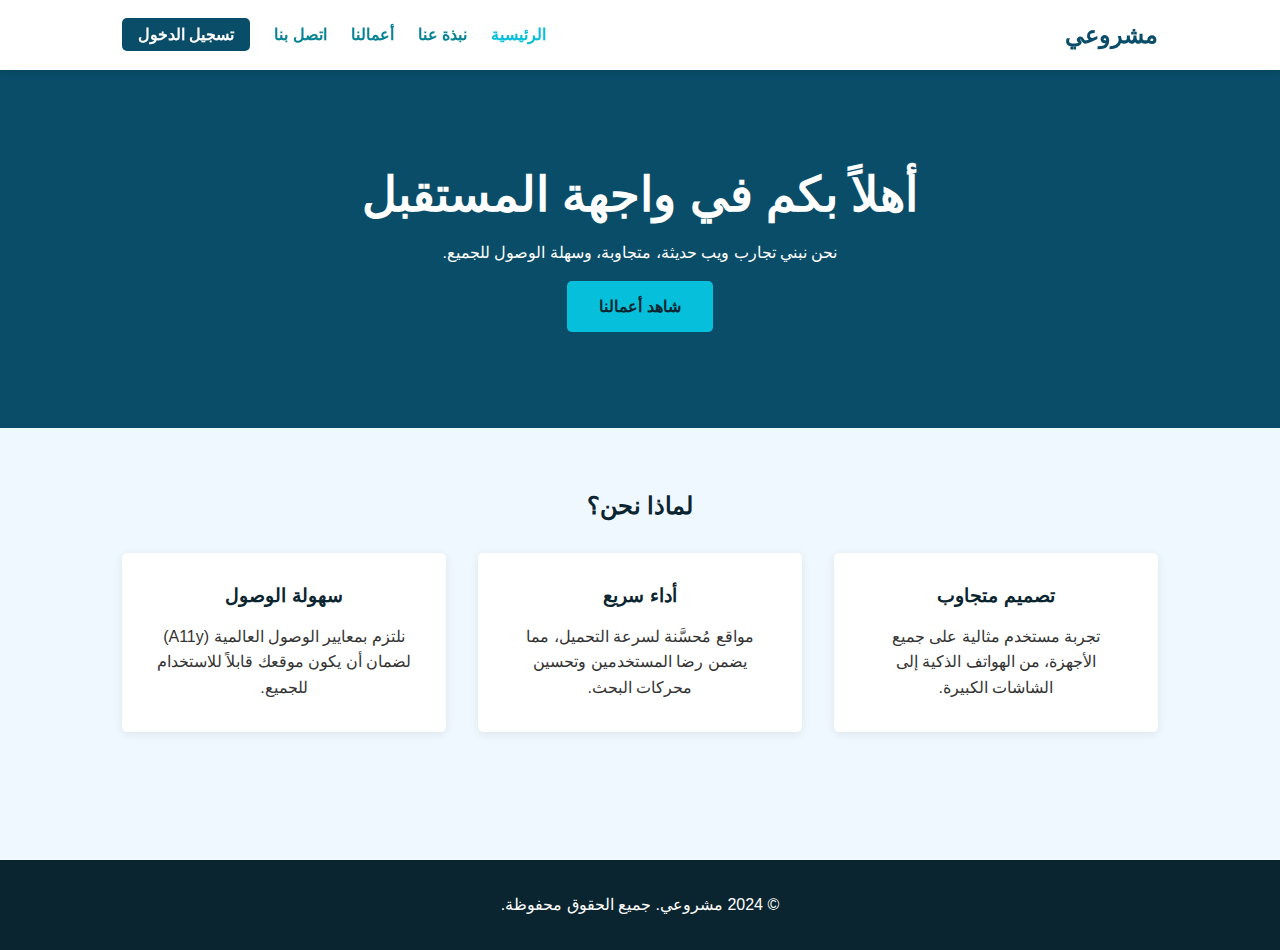
<file: index.html>
<!DOCTYPE html>
<html lang="ar" dir="rtl">
<head>
    <meta charset="UTF-8">
    <meta name="viewport" content="width=device-width, initial-scale=1.0">
    <meta name="description" content="الصفحة الرئيسية لمشروعنا التجريبي الذي يطبق أفضل الممارسات في تطوير الواجهات الأمامية.">
    <title>الصفحة الرئيسية | مشروع متكامل</title>
    <link rel="stylesheet" href="css/style.css">
    <script src="js/app.js" defer></script>
</head>
<body>
    <header class="site-header">
        <div class="container">
            <a href="index.html" class="logo">مشروعي</a>
            <nav class="main-nav">
                <button class="nav-toggle" aria-controls="primary-navigation" aria-expanded="false">
                    <span class="sr-only">القائمة</span>
                </button>
                <ul id="primary-navigation" class="nav-links">
                    <li><a href="index.html" class="active">الرئيسية</a></li>
                    <li><a href="about.html">نبذة عنا</a></li>
                    <li><a href="portfolio.html">أعمالنا</a></li>
                    <li><a href="contact.html">اتصل بنا</a></li>
                    <li><a href="login.html" class="cta-button">تسجيل الدخول</a></li>
                </ul>
            </nav>
        </div>
    </header>

    <main>
        <section class="hero">
            <div class="container">
                <h1>أهلاً بكم في واجهة المستقبل</h1>
                <p>نحن نبني تجارب ويب حديثة، متجاوبة، وسهلة الوصول للجميع.</p>
                <a href="portfolio.html" class="button-primary">شاهد أعمالنا</a>
            </div>
        </section>
        <section class="features">
            <div class="container">
                <h2>لماذا نحن؟</h2>
                <div class="features-grid">
                    <div class="feature-item">
                        <h3>تصميم متجاوب</h3>
                        <p>تجربة مستخدم مثالية على جميع الأجهزة، من الهواتف الذكية إلى الشاشات الكبيرة.</p>
                    </div>
                    <div class="feature-item">
                        <h3>أداء سريع</h3>
                        <p>مواقع مُحسَّنة لسرعة التحميل، مما يضمن رضا المستخدمين وتحسين محركات البحث.</p>
                    </div>
                    <div class="feature-item">
                        <h3>سهولة الوصول</h3>
                        <p>نلتزم بمعايير الوصول العالمية (A11y) لضمان أن يكون موقعك قابلاً للاستخدام للجميع.</p>
                    </div>
                </div>
            </div>
        </section>
    </main>

    <footer class="site-footer">
        <div class="container">
            <p>&copy; 2024 مشروعي. جميع الحقوق محفوظة.</p>
        </div>
    </footer>
</body>
</html>
</file>
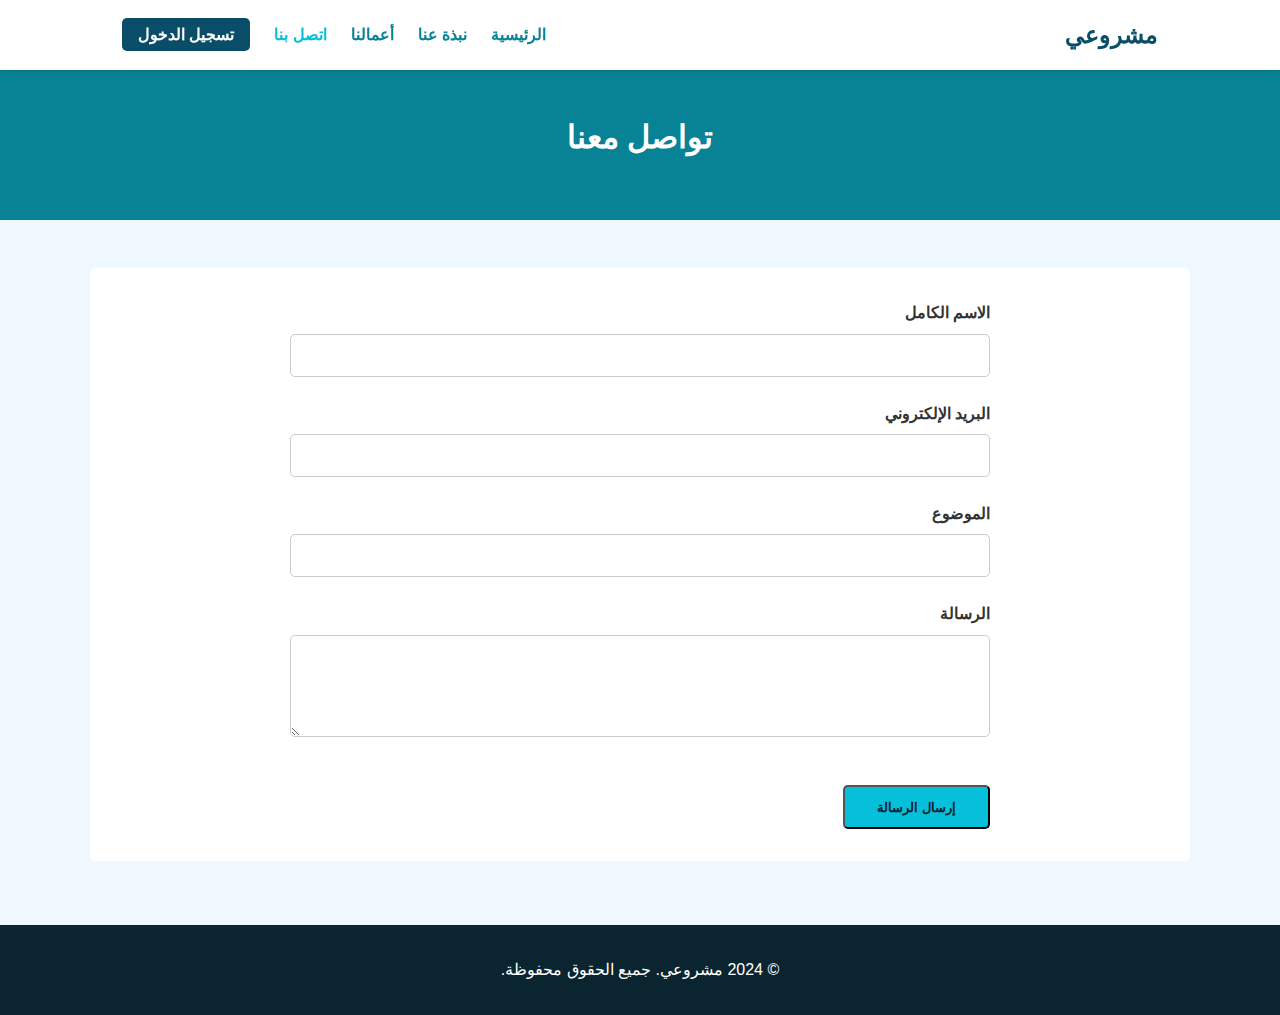
<file: contact.html>
<!DOCTYPE html>
<html lang="ar" dir="rtl">
<head>
    <meta charset="UTF-8">
    <meta name="viewport" content="width=device-width, initial-scale=1.0">
    <meta name="description" content="تواصل معنا عبر نموذج الاتصال أو معلومات التواصل المتاحة.">
    <title>اتصل بنا | مشروع متكامل</title>
    <link rel="stylesheet" href="css/style.css">
    <script src="js/app.js" defer></script>
</head>
<body>
    <header class="site-header">
        <div class="container">
            <a href="index.html" class="logo">مشروعي</a>
            <nav class="main-nav">
                <button class="nav-toggle" aria-controls="primary-navigation" aria-expanded="false">
                    <span class="sr-only">القائمة</span>
                </button>
                <ul id="primary-navigation" class="nav-links">
                    <li><a href="index.html">الرئيسية</a></li>
                    <li><a href="about.html">نبذة عنا</a></li>
                    <li><a href="portfolio.html">أعمالنا</a></li>
                    <li><a href="contact.html" class="active">اتصل بنا</a></li>
                    <li><a href="login.html" class="cta-button">تسجيل الدخول</a></li>
                </ul>
            </nav>
        </div>
    </header>

    <main>
        <section class="page-header">
            <div class="container">
                <h1>تواصل معنا</h1>
            </div>
        </section>
        <section>
            <div class="container content-section">
                <form id="contact-form" class="contact-form" novalidate>
                    <div id="form-status-message"></div>
                    <div class="form-group">
                        <label for="name">الاسم الكامل</label>
                        <input type="text" id="name" name="name" required>
                        <small class="error-message"></small>
                    </div>
                    <div class="form-group">
                        <label for="email">البريد الإلكتروني</label>
                        <input type="email" id="email" name="email" required>
                        <small class="error-message"></small>
                    </div>
                    <div class="form-group">
                        <label for="subject">الموضوع</label>
                        <input type="text" id="subject" name="subject" required>
                        <small class="error-message"></small>
                    </div>
                    <div class="form-group">
                        <label for="message">الرسالة</label>
                        <textarea id="message" name="message" rows="5" required></textarea>
                        <small class="error-message"></small>
                    </div>
                    <button type="submit" class="button-primary">إرسال الرسالة</button>
                </form>
            </div>
        </section>
    </main>

    <footer class="site-footer">
        <div class="container">
            <p>&copy; 2024 مشروعي. جميع الحقوق محفوظة.</p>
        </div>
    </footer>
</body>
</html>
</file>
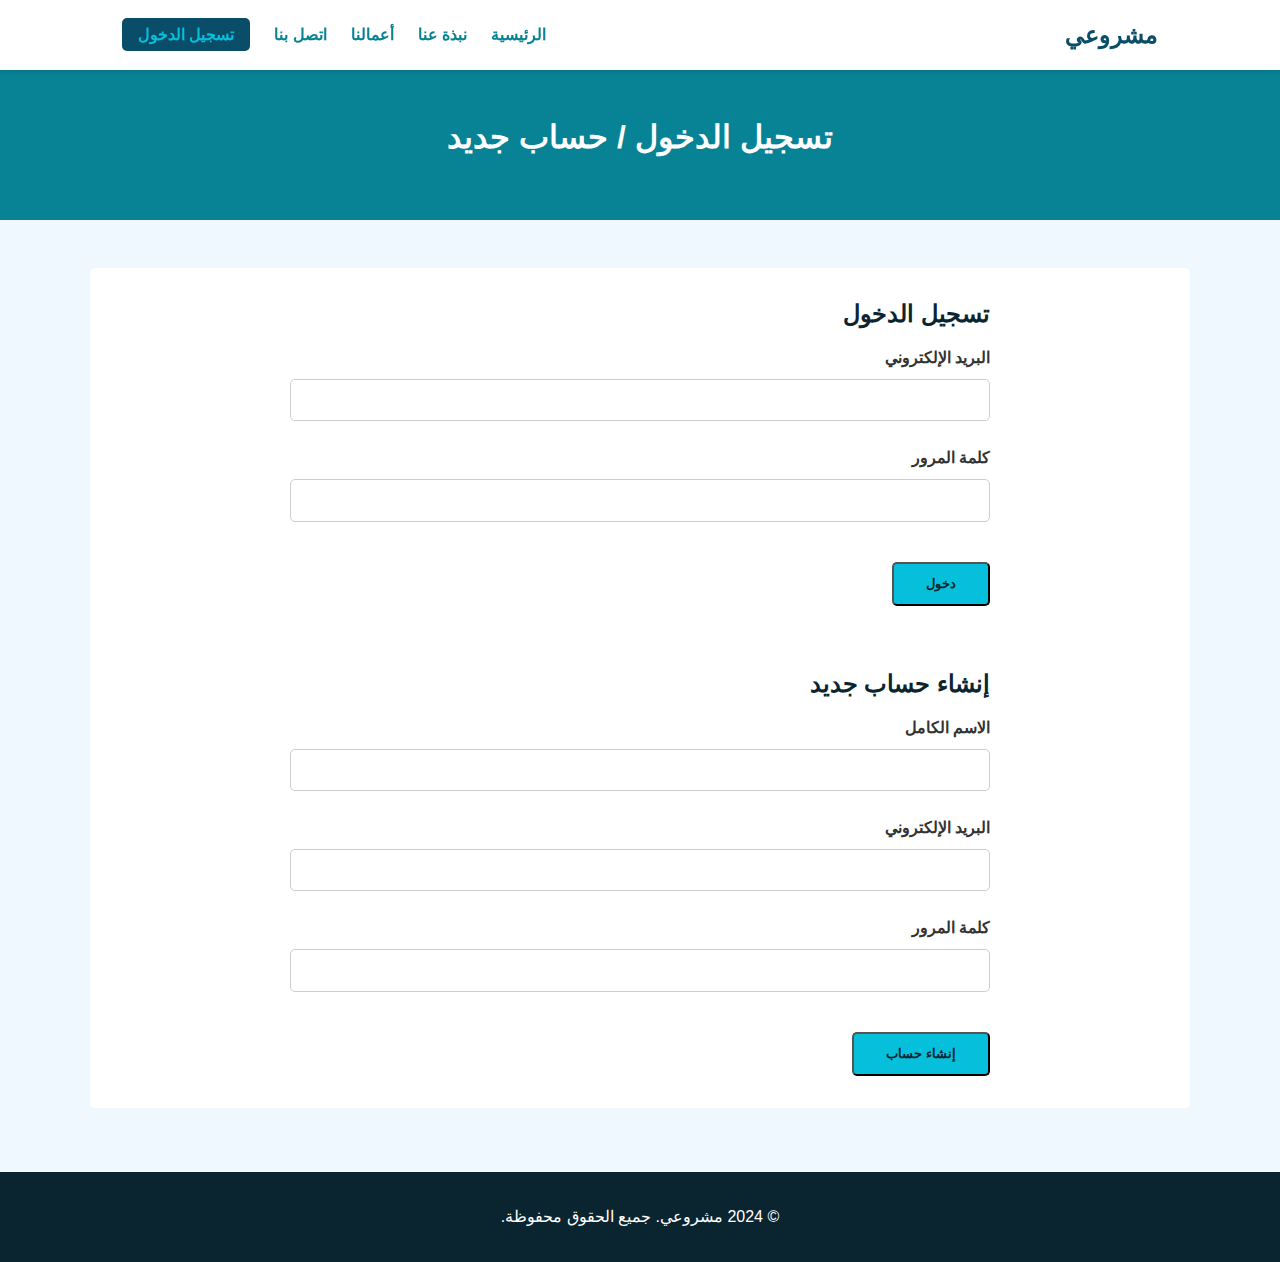
<file: login.html>
<!DOCTYPE html>
<html lang="ar" dir="rtl">
<head>
    <meta charset="UTF-8">
    <meta name="viewport" content="width=device-width, initial-scale=1.0">
    <meta name="description" content="تسجيل الدخول أو إنشاء حساب جديد في موقعنا.">
    <title>تسجيل الدخول | مشروع متكامل</title>
    <link rel="stylesheet" href="css/style.css">
    <script src="js/app.js" defer></script>
</head>
<body>
    <header class="site-header">
        <div class="container">
            <a href="index.html" class="logo">مشروعي</a>
            <nav class="main-nav">
                <button class="nav-toggle" aria-controls="primary-navigation" aria-expanded="false">
                    <span class="sr-only">القائمة</span>
                </button>
                <ul id="primary-navigation" class="nav-links">
                    <li><a href="index.html">الرئيسية</a></li>
                    <li><a href="about.html">نبذة عنا</a></li>
                    <li><a href="portfolio.html">أعمالنا</a></li>
                    <li><a href="contact.html">اتصل بنا</a></li>
                    <li><a href="login.html" class="cta-button active">تسجيل الدخول</a></li>
                </ul>
            </nav>
        </div>
    </header>

    <main>
        <section class="page-header">
            <div class="container">
                <h1>تسجيل الدخول / حساب جديد</h1>
            </div>
        </section>
        <section>
            <div class="container content-section">
                <form id="login-form" class="contact-form" novalidate>
                    <h2>تسجيل الدخول</h2>
                    <div id="login-status-message"></div>
                    <div class="form-group">
                        <label for="login-email">البريد الإلكتروني</label>
                        <input type="email" id="login-email" name="email" required>
                        <small class="error-message"></small>
                    </div>
                    <div class="form-group">
                        <label for="login-password">كلمة المرور</label>
                        <input type="password" id="login-password" name="password" required>
                        <small class="error-message"></small>
                    </div>
                    <button type="submit" class="button-primary">دخول</button>
                </form>

                 <form id="signup-form" class="contact-form" novalidate style="margin-top: 4rem;">
                    <h2>إنشاء حساب جديد</h2>
                    <div id="signup-status-message"></div>
                    <div class="form-group">
                        <label for="signup-name">الاسم الكامل</label>
                        <input type="text" id="signup-name" name="name" required minlength="3">
                        <small class="error-message"></small>
                    </div>
                    <div class="form-group">
                        <label for="signup-email">البريد الإلكتروني</label>
                        <input type="email" id="signup-email" name="email" required>
                        <small class="error-message"></small>
                    </div>
                    <div class="form-group">
                        <label for="signup-password">كلمة المرور</label>
                        <input type="password" id="signup-password" name="password" required minlength="8">
                        <small class="error-message"></small>
                    </div>
                    <button type="submit" class="button-primary">إنشاء حساب</button>
                </form>
            </div>
        </section>
    </main>

    <footer class="site-footer">
        <div class="container">
            <p>&copy; 2024 مشروعي. جميع الحقوق محفوظة.</p>
        </div>
    </footer>
</body>
</html>
</file>
<file: css/style.css>
:root {
    --primary-color: #0a4d68;
    --secondary-color: #088395;
    --accent-color: #05bfdb;
    --light-color: #f0f8ff;
    --dark-color: #0b2530;
    --text-color: #333;
    --font-family: 'Tahoma', 'Geneva', sans-serif;
}

*, *::before, *::after {
    box-sizing: border-box;
    margin: 0;
    padding: 0;
}

html {
    scroll-behavior: smooth;
}

body {
    font-family: var(--font-family);
    line-height: 1.6;
    background-color: var(--light-color);
    color: var(--text-color);
    text-align: right;
}

.container {
    max-width: 1100px;
    margin: 0 auto;
    padding: 0 2rem;
}

h1, h2, h3 {
    line-height: 1.2;
    margin-bottom: 1rem;
    color: var(--dark-color);
}

a {
    text-decoration: none;
    color: var(--secondary-color);
}

ul {
    list-style: none;
}

.sr-only {
    position: absolute;
    width: 1px;
    height: 1px;
    padding: 0;
    margin: -1px;
    overflow: hidden;
    clip: rect(0, 0, 0, 0);
    white-space: nowrap;
    border: 0;
}

.site-header {
    background-color: #fff;
    box-shadow: 0 2px 5px rgba(0,0,0,0.1);
    position: sticky;
    top: 0;
    z-index: 1000;
}

.site-header .container {
    display: flex;
    justify-content: space-between;
    align-items: center;
    height: 70px;
}

.logo {
    font-size: 1.5rem;
    font-weight: bold;
    color: var(--primary-color);
}

.nav-links {
    display: flex;
    gap: 1.5rem;
}

.nav-links a {
    font-weight: bold;
    transition: color 0.3s ease;
}

.nav-links a:hover, .nav-links a.active {
    color: var(--accent-color);
}

.cta-button {
    background-color: var(--primary-color);
    color: #fff;
    padding: 0.5rem 1rem;
    border-radius: 5px;
    transition: background-color 0.3s ease;
}

.cta-button:hover {
    background-color: var(--secondary-color);
    color: #fff;
}

.nav-toggle {
    display: none;
    background: transparent;
    border: 0;
    cursor: pointer;
    padding: 0.5rem;
}

.nav-toggle::before, .nav-toggle::after, .nav-toggle span {
    content: '';
    display: block;
    background-color: var(--dark-color);
    height: 3px;
    width: 25px;
    border-radius: 3px;
    transition: transform 0.3s ease-in-out;
}

.nav-toggle span {
    margin: 5px 0;
}

.hero {
    background-color: var(--primary-color);
    color: #fff;
    padding: 6rem 0;
    text-align: center;
}

.hero h1 {
    font-size: 3rem;
    color: #fff;
}

.button-primary {
    display: inline-block;
    background: var(--accent-color);
    color: var(--dark-color);
    padding: 0.8rem 2rem;
    margin-top: 1rem;
    border-radius: 5px;
    font-weight: bold;
    transition: transform 0.3s ease;
}

.button-primary:hover {
    transform: translateY(-3px);
}

.features {
    padding: 4rem 0;
    text-align: center;
}

.features-grid {
    display: grid;
    grid-template-columns: repeat(auto-fit, minmax(300px, 1fr));
    gap: 2rem;
    margin-top: 2rem;
}

.feature-item {
    background: #fff;
    padding: 2rem;
    border-radius: 5px;
    box-shadow: 0 2px 10px rgba(0,0,0,0.08);
}

.site-footer {
    background-color: var(--dark-color);
    color: #fff;
    text-align: center;
    padding: 2rem 0;
    margin-top: 4rem;
}

.page-header {
    background: var(--secondary-color);
    color: #fff;
    padding: 3rem 0;
    text-align: center;
    margin-bottom: 3rem;
}

.page-header h1 {
    color: #fff;
}

.content-section {
    background: #fff;
    padding: 2rem;
    border-radius: 5px;
}
.content-section .content-image {
    max-width: 100%;
    height: auto;
    border-radius: 5px;
    margin-bottom: 2rem;
}

.portfolio-grid .container {
    display: grid;
    grid-template-columns: repeat(auto-fit, minmax(300px, 1fr));
    gap: 2rem;
}

.portfolio-item {
    background: #fff;
    border-radius: 5px;
    overflow: hidden;
    box-shadow: 0 2px 10px rgba(0,0,0,0.08);
    transition: transform 0.3s ease;
}

.portfolio-item:hover {
    transform: translateY(-5px);
}

.portfolio-item img, .portfolio-item video {
    width: 100%;
    display: block;
}

.portfolio-item figcaption {
    padding: 1.5rem;
}

.contact-form {
    max-width: 700px;
    margin: 0 auto;
}

.form-group {
    margin-bottom: 1.5rem;
}

.form-group label {
    display: block;
    margin-bottom: 0.5rem;
    font-weight: bold;
}

.form-group input, .form-group textarea {
    width: 100%;
    padding: 0.8rem;
    border: 1px solid #ccc;
    border-radius: 5px;
    font-family: var(--font-family);
}

.form-group input:focus, .form-group textarea:focus {
    outline: 2px solid var(--accent-color);
    border-color: var(--accent-color);
}

.form-group .error-message {
    color: #d9534f;
    font-size: 0.9rem;
    margin-top: 0.25rem;
    display: none;
}

.form-group.error input, .form-group.error textarea {
    border-color: #d9534f;
}

.form-group.error .error-message {
    display: block;
}

#form-status-message, #login-status-message, #signup-status-message {
    padding: 1rem;
    margin-bottom: 1rem;
    border-radius: 5px;
    display: none;
}

#form-status-message.success, #login-status-message.success, #signup-status-message.success {
    background-color: #dff0d8;
    color: #3c763d;
    display: block;
}

#form-status-message.error, #login-status-message.error, #signup-status-message.error {
    background-color: #f2dede;
    color: #a94442;
    display: block;
}

@media (max-width: 768px) {
    .nav-links {
        position: fixed;
        inset: 0 0 0 30%;
        flex-direction: column;
        padding: min(20vh, 10rem) 2rem;
        background: rgba(255, 255, 255, 0.95);
        backdrop-filter: blur(10px);
        transform: translateX(100%);
        transition: transform 350ms ease-out;
        gap: 2rem;
    }

    .nav-links[data-visible="true"] {
        transform: translateX(0%);
    }

    .nav-toggle {
        display: block;
        position: relative;
        z-index: 9999;
    }

    .nav-toggle[aria-expanded="true"] span {
        transform: scaleX(0);
    }
    .nav-toggle[aria-expanded="true"]::before {
        transform: rotate(45deg) translate(5px, 5px);
    }
    .nav-toggle[aria-expanded="true"]::after {
        transform: rotate(-45deg) translate(5px, -5px);
    }
    
    .hero h1 {
        font-size: 2.5rem;
    }
}
</file>
